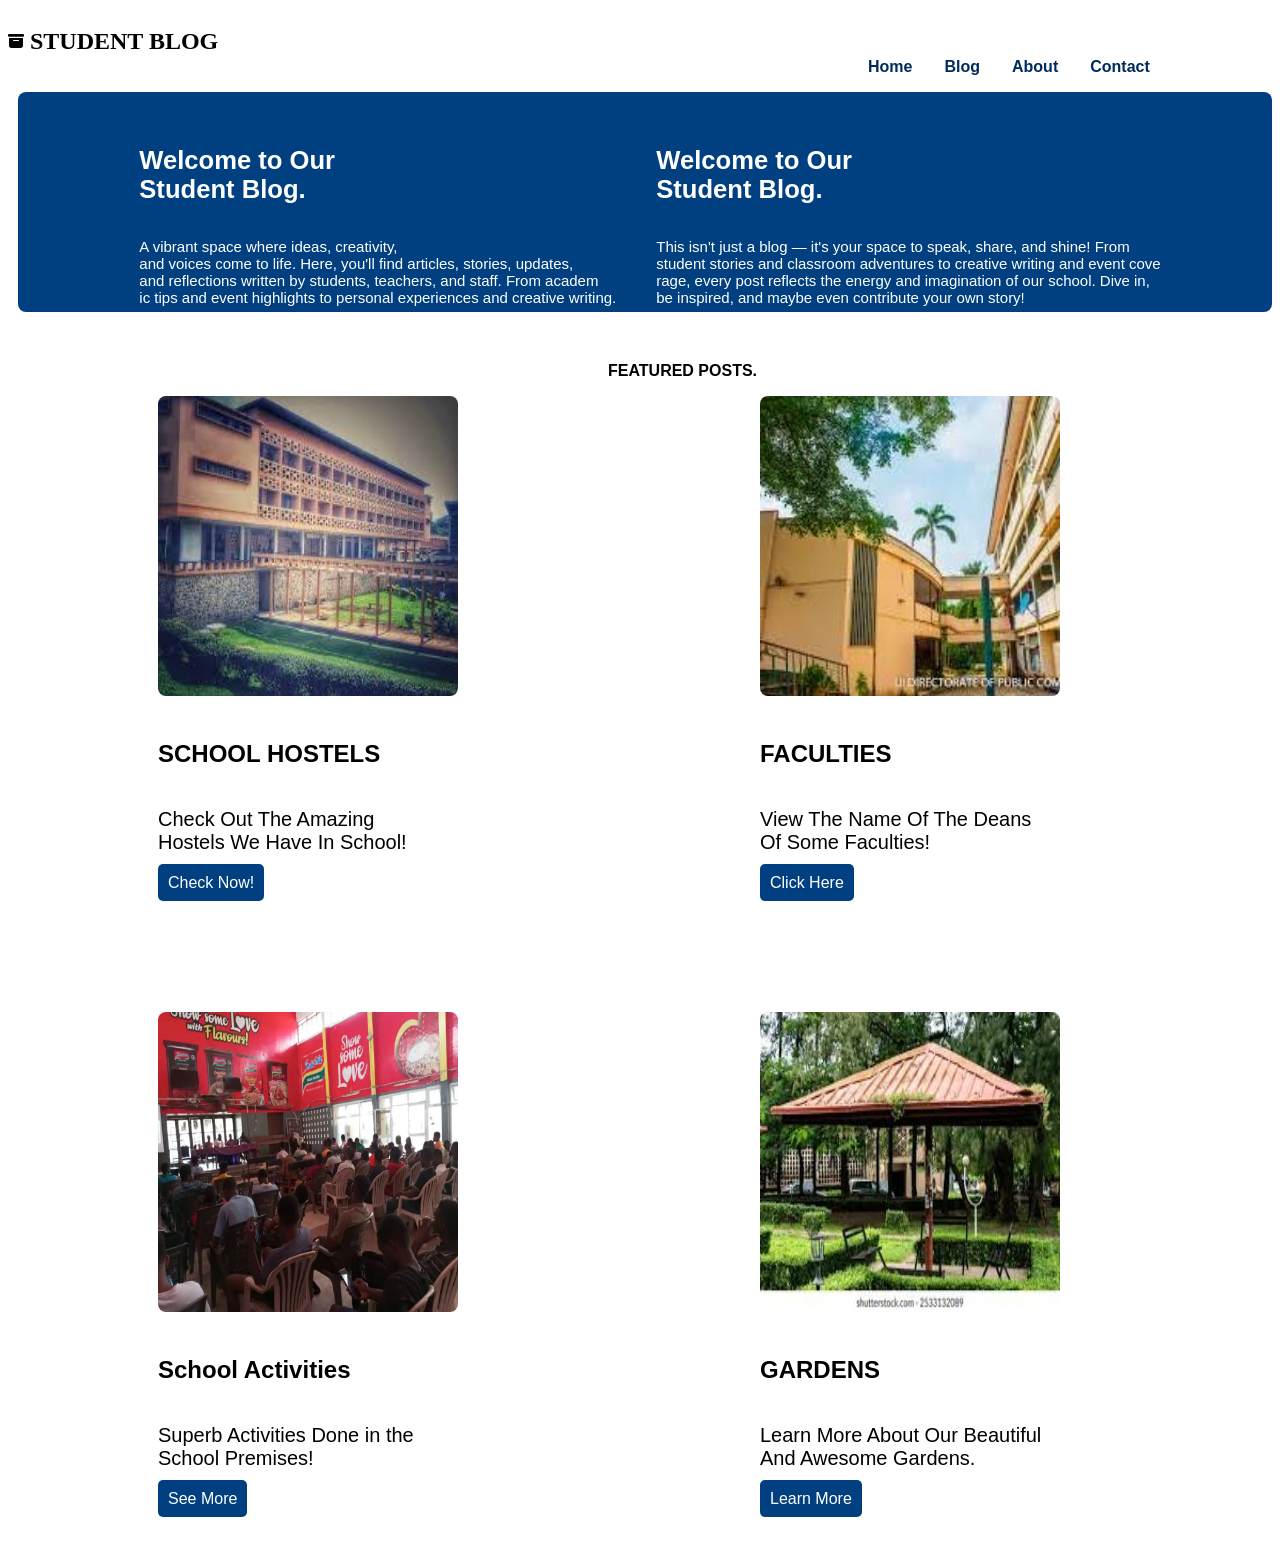
<file: index.html>
<!DOCTYPE html>
<html lang="en">
<head>
    <meta charset="UTF-8">
    <meta name="viewport" content="width=device-width, initial-scale=1.0">
    <link rel="stylesheet" href="style.css">
    <title>BLOG</title>
</head>
<body>
    <div class="container">
      
    <div class="logoo"><h2>
     <svg xmlns="http://www.w3.org/2000/svg" width="16" height="16" fill="currentColor" class="bi bi-archive-fill" viewBox="0 0 16 16">
  <path d="M12.643 15C13.979 15 15 13.845 15 12.5V5H1v7.5C1 13.845 2.021 15 3.357 15zM5.5 7h5a.5.5 0 0 1 0 1h-5a.5.5 0 0 1 0-1M.8 1a.8.8 0 0 0-.8.8V3a.8.8 0 0 0 .8.8h14.4A.8.8 0 0 0 16 3V1.8a.8.8 0 0 0-.8-.8z"/>
</svg>     STUDENT BLOG</h2> </div>

<div class="list">
<ul>
  <li><a href="index.html" class="Home">Home</a></li>
  <li><a href="Blog.html" class="Blog">Blog</a></li>
  <li><a href="About.html" class="About">About</a></li>
  <li><a href="Contact.html" class="Contact">Contact</a></li>
</ul> </div><br> <br> <br>

</div>



<div class="main">

    <div class="main-text">
        <h4>Welcome to Our<br> Student Blog.</h4>
        <p>A vibrant space where ideas, creativity,<br> and voices come to life. Here, you'll find articles, stories, updates, <br>and reflections written by students, teachers, and staff. From academ<br>ic tips and event highlights to personal experiences and creative writing.  </p>
</div>

<div class="main-text2">
        <h4>Welcome to Our <br> Student Blog.</h4>
        <p>This isn't just a blog — it's your space to speak, share, and shine! From <br>student stories and classroom adventures to creative writing and event cove<br>rage, every post reflects the energy and imagination of our school. Dive in, <br>be inspired, and maybe even contribute your own story!</p>
</div>
    </div>


<p id="one">FEATURED POSTS.</p>



    <div class="hero-section">


        <div class="card" style="width: 18rem;">
  <img src="images.jpg" alt="...">
  <div class="card-body">
    <h5 class="card-title">SCHOOL HOSTELS</h5>
    <p class="card-text">Check Out The Amazing Hostels We Have In School!</p>
    <a href="Check Now!.html" >Check Now!</a>
  </div>
</div>



<div class="card" style="width: 18rem;">
  <img src="image.png" alt="...">
  <div class="card-body">
    <h5 class="card-title">FACULTIES</h5>
    <p class="card-text">View The Name Of The Deans Of Some Faculties!</p>
    <a href="Click Here.html" >Click Here</a>
  </div>
</div>


<div class="card" style="width: 18rem;">
  <img src="img-20240217-wa0020.webp" alt="...">
 <div class="card-body">
    <h5 class="card-title">School Activities</h5>
    <p class="card-text">Superb Activities Done in the School Premises!</p>
    <a href="seemore.html" >See More</a>
  </div>
</div>


  <div class="card" style="width: 18rem;">
  <img src="garden.jpg" alt="...">
  <div class="card-body">
    <h5 class="card-title">GARDENS</h5>
    <p class="card-text">Learn More About Our Beautiful And Awesome Gardens.</p>
    <a href="Learn More.html" >Learn More</a>
  </div>
  </div>


</div>
  </div>
 


    </div>
</body>
</html>
</file>
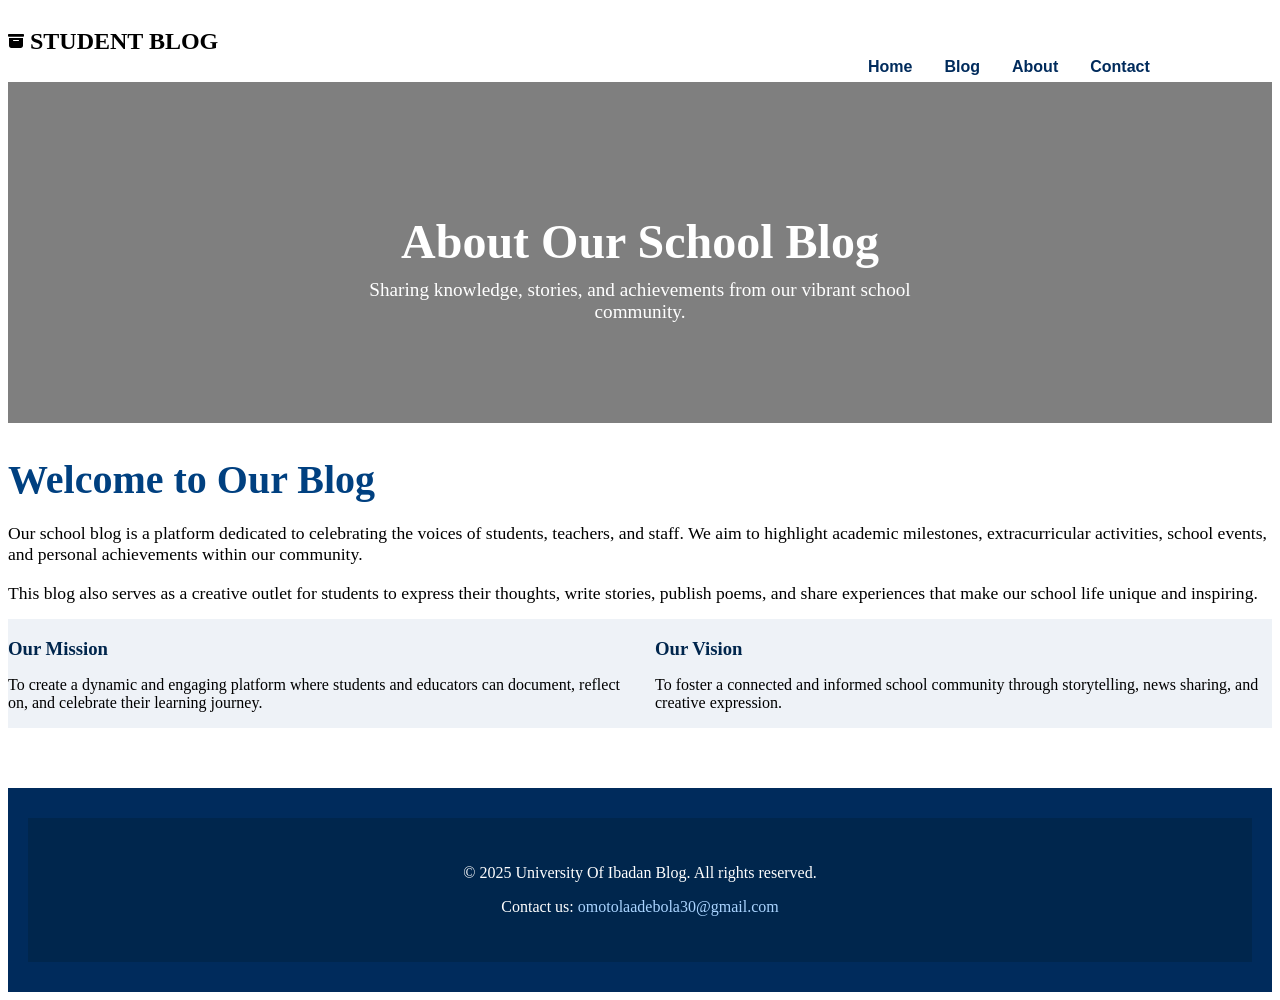
<file: About.html>
<!DOCTYPE html>
<html lang="en">
<head>
    <meta charset="UTF-8">
    <meta name="viewport" content="width=device-width, initial-scale=1.0">
    <link rel="stylesheet" href="style.css">
    <title>Document</title>
</head>
<body>
    <div class="container">
      
    <div class="logoo"><h2>
     <svg xmlns="http://www.w3.org/2000/svg" width="16" height="16" fill="currentColor" class="bi bi-archive-fill" viewBox="0 0 16 16">
  <path d="M12.643 15C13.979 15 15 13.845 15 12.5V5H1v7.5C1 13.845 2.021 15 3.357 15zM5.5 7h5a.5.5 0 0 1 0 1h-5a.5.5 0 0 1 0-1M.8 1a.8.8 0 0 0-.8.8V3a.8.8 0 0 0 .8.8h14.4A.8.8 0 0 0 16 3V1.8a.8.8 0 0 0-.8-.8z"/>
</svg>     STUDENT BLOG</h2> </div>

<div class="list">
<ul>
  <li><a href="index.html" class="Home">Home</a></li>
  <li><a href="Blog.html" class="Blog">Blog</a></li>
  <li><a href="About.html" class="About">About</a></li>
  <li><a href="Contact.html" class="Contact">Contact</a></li>
</ul> </div><br> <br> <br>

</div>


  <header class="hero">
    <div class="hero-content">
      <h1>About Our School Blog</h1>
      <p>Sharing knowledge, stories, and achievements from our vibrant school community.</p>
    </div>
  </header>

  <section class="about-section">
    <div class="container">
      <h2>Welcome to Our Blog</h2>
      <p>
        Our school blog is a platform dedicated to celebrating the voices of students, teachers, and staff. We aim to highlight academic milestones, extracurricular activities, school events, and personal achievements within our community.
      </p>
      <p>
        This blog also serves as a creative outlet for students to express their thoughts, write stories, publish poems, and share experiences that make our school life unique and inspiring.
      </p>
    </div>
  </section>

  <section class="mission-vision">
    <div class="container two-columns">
      <div class="box">
        <h3>Our Mission</h3>
        <p>
          To create a dynamic and engaging platform where students and educators can document, reflect on, and celebrate their learning journey.
        </p>
      </div>
      <div class="box">
        <h3>Our Vision</h3>
        <p>
          To foster a connected and informed school community through storytelling, news sharing, and creative expression.
        </p>
      </div>
    </div>
  </section>

  <footer class="footer">
    <div class="containerss">
      <p>&copy; 2025 University Of Ibadan Blog. All rights reserved.</p>
      <p>Contact us: <a href="omotolaadebola30@gmail.com">omotolaadebola30@gmail.com</a></p>
    </div>
  </footer>

</body>
</html>

</body>
</html>
</file>
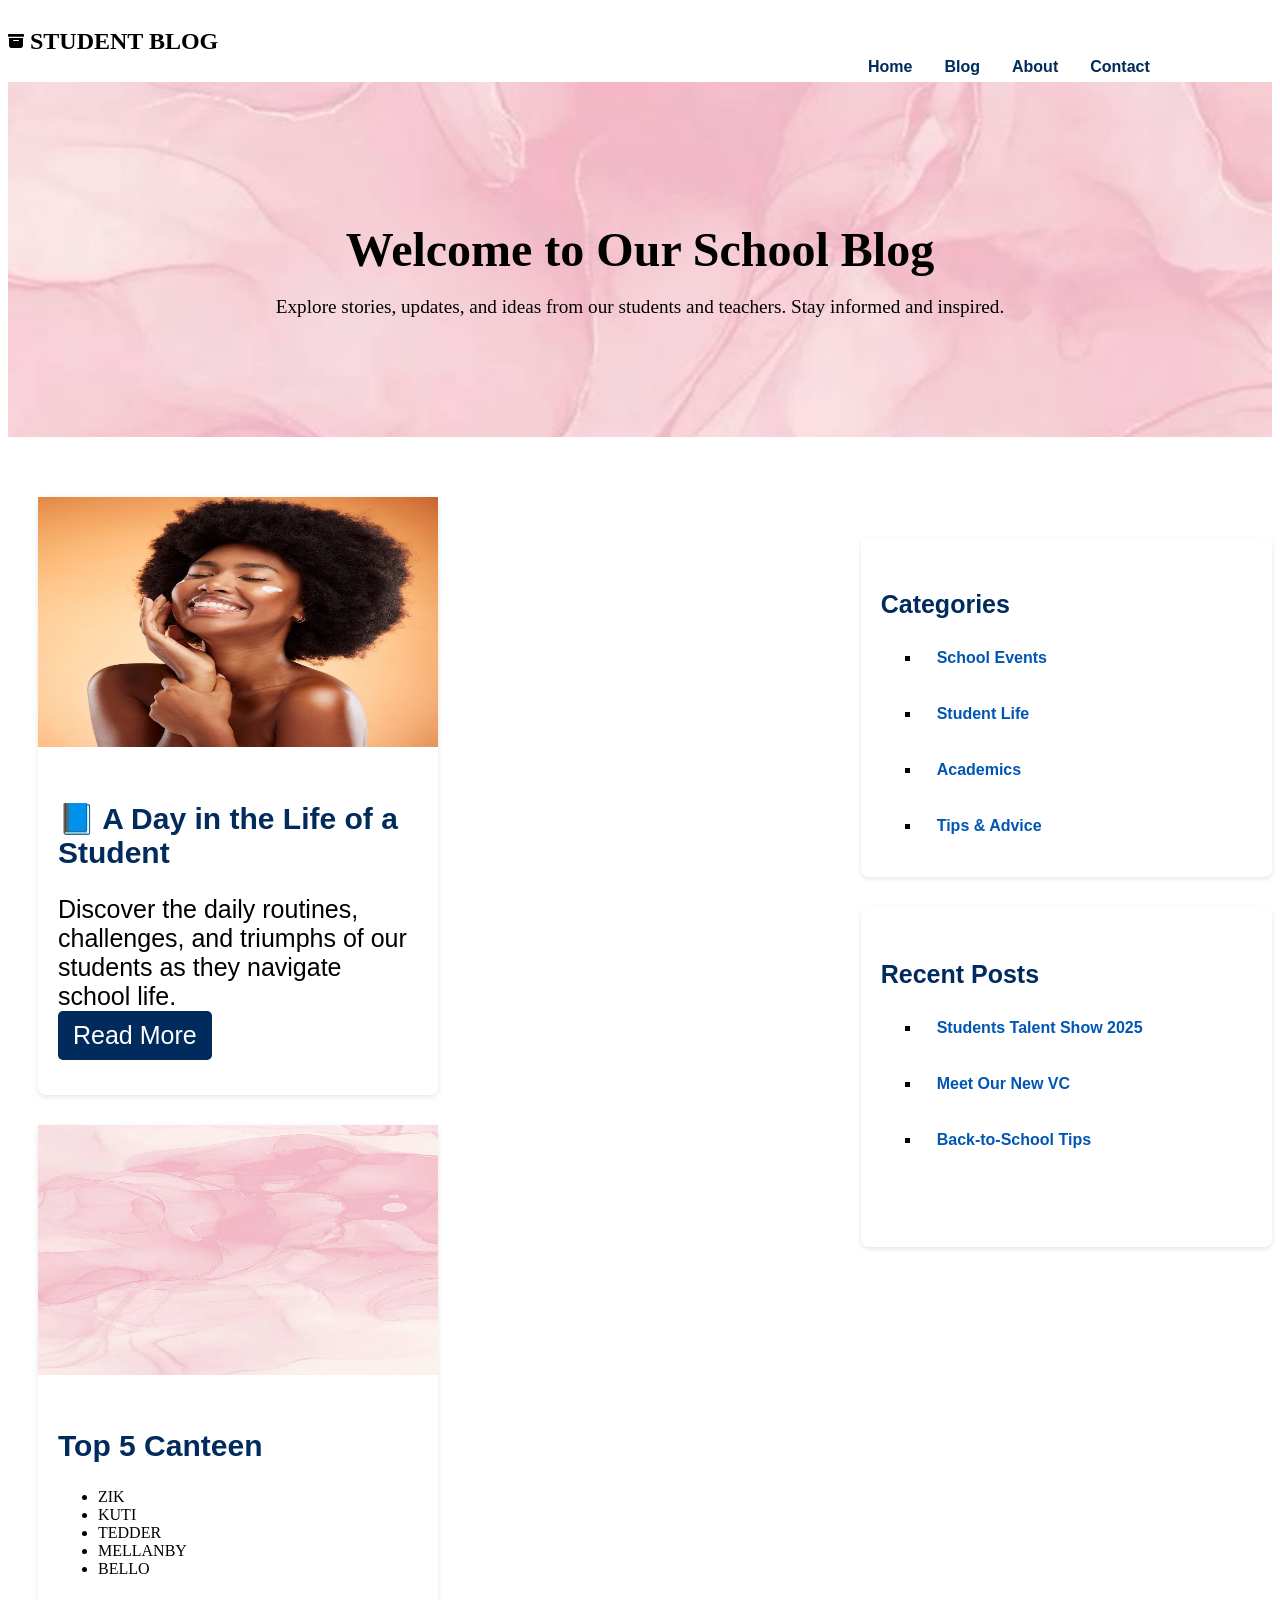
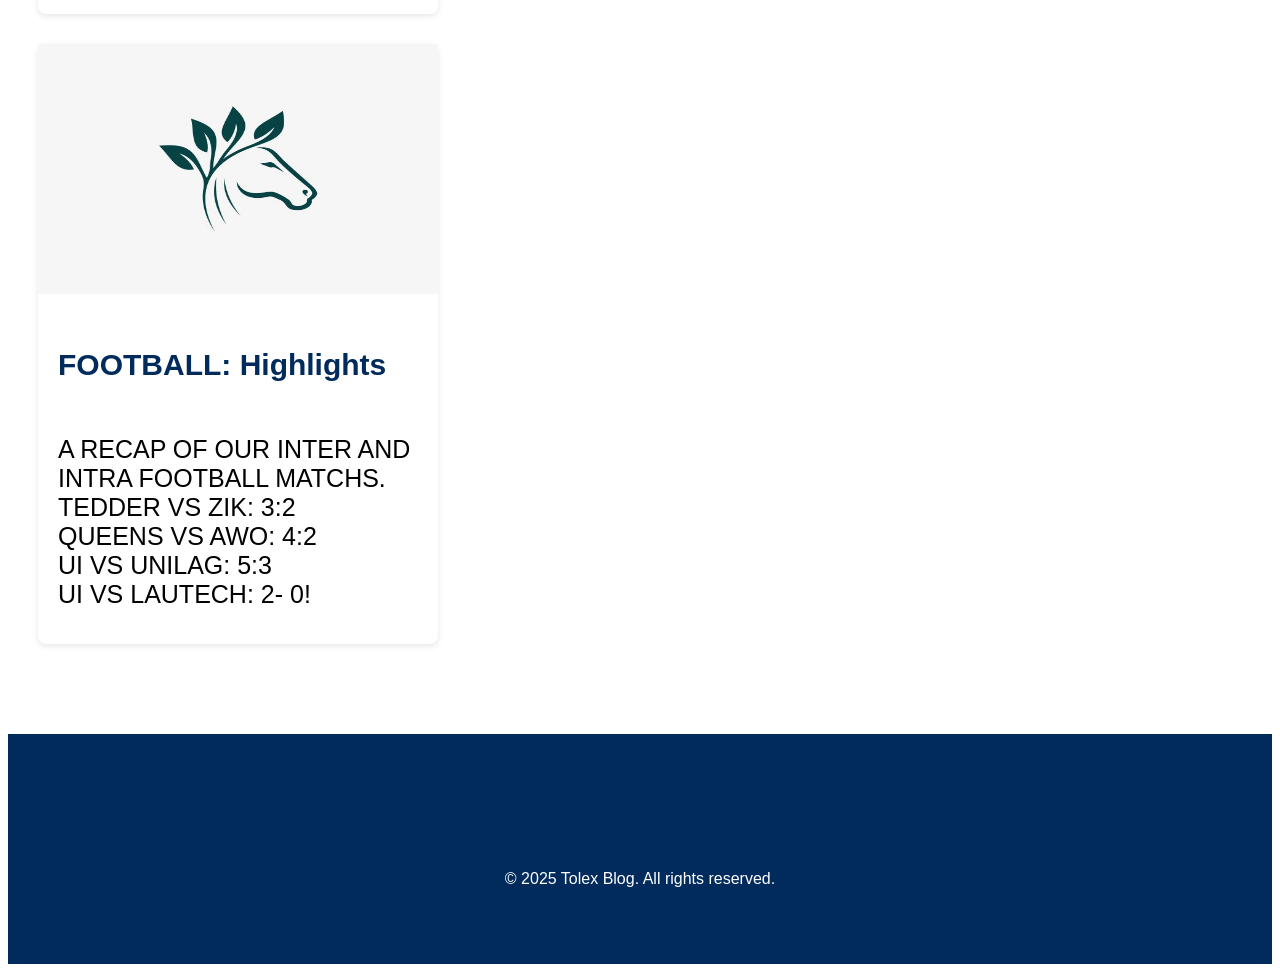
<file: Blog.html>
<!DOCTYPE html>
<html lang="en">
<head>
    <meta charset="UTF-8">
    <meta name="viewport" content="width=device-width, initial-scale=1.0">
    <link rel="stylesheet" href="style.css">
    <title>Document</title>
</head>
<body>
    <div class="container">
      
    <div class="logoo"><h2>
     <svg xmlns="http://www.w3.org/2000/svg" width="16" height="16" fill="currentColor" class="bi bi-archive-fill" viewBox="0 0 16 16">
  <path d="M12.643 15C13.979 15 15 13.845 15 12.5V5H1v7.5C1 13.845 2.021 15 3.357 15zM5.5 7h5a.5.5 0 0 1 0 1h-5a.5.5 0 0 1 0-1M.8 1a.8.8 0 0 0-.8.8V3a.8.8 0 0 0 .8.8h14.4A.8.8 0 0 0 16 3V1.8a.8.8 0 0 0-.8-.8z"/>
</svg>     STUDENT BLOG</h2> </div>

<div class="list">
<ul>
  <li><a href="index.html" class="Home">Home</a></li>
  <li><a href="Blog.html" class="Blog">Blog</a></li>
  <li><a href="About.html" class="About">About</a></li>
  <li><a href="Contact.html" class="Contact">Contact</a></li>
</ul> </div><br> <br> <br>

</div>



  <section class="jumbotron">
    <div class="container jumbotron-content">
      <h2>Welcome to Our School Blog</h2>
      <p>
        Explore stories, updates, and ideas from our students and teachers. Stay informed and inspired.
      </p>
    </div>
  </section>

  
  <section class="main-content container">
    <div class="content">

     
      <div class="blog-card">
        <img src="afro.jpg" alt="Blog image">
        <div class="card-body">
          <h3 class="card-title">📘 A Day in the Life of a Student</h3>
          <p class="card-text">
            Discover the daily routines, challenges, and triumphs of our students as they navigate school life.<br>

          <a href="readmore.html" class="read-more">Read More</a>
        </div>
      </div>

      
      <div class="blog-card">
        <img src="bg.jpg" alt="Blog image">
        <div class="card-body">
          <h3 class="card-title">Top 5 Canteen</h3>
          <p class="card-text">
           <Ul>
            <li>ZIK<BR></li> 
           <li> KUTI<BR></li>
           <li> TEDDER<BR></li>
           <li> MELLANBY<BR></li>
           <li> BELLO<BR></li>
                </Ul>
          </p>
          
        </div>
      </div>

      
      <div class="blog-card">
        <img src="horse.jpg" alt="Blog image">
        <div class="card-body">
          <h3 class="card-title">FOOTBALL: Highlights</h3> <br>
          <p class="card-text">
            A RECAP OF OUR INTER AND INTRA FOOTBALL MATCHS.<br>
            TEDDER VS ZIK: 3:2<br>
            QUEENS VS AWO: 4:2<Br>
            UI VS UNILAG: 5:3<BR>
            UI VS LAUTECH: 2- 0!<BR>

          </p>
          
        </div>
      </div>

    </div>

   
    <aside class="sidebar">
      <div class="sidebar-section">
        <h4>Categories</h4>
        <ul>
          <li><a href="#">School Events</a></li>
          <li><a href="#">Student Life</a></li>
          <li><a href="#">Academics</a></li>
          <li><a href="#">Tips & Advice</a></li>
        </ul>
      </div>

      <div class="sidebar-section">
        <h4>Recent Posts</h4>
        <ul>
          <li><a href="#">Students Talent Show 2025</a></li>
          <li><a href="#">Meet Our New VC</a></li>
          <li><a href="#">Back-to-School Tips</a></li>
        </ul>
      </div>
    </aside>
  </section>

 
  <footer class="footer">
    <div class="container">
      <p>&copy; 2025 Tolex Blog. All rights reserved.</p>
    </div>
  </footer>

</body>
</html>

</body>
</html>
</file>
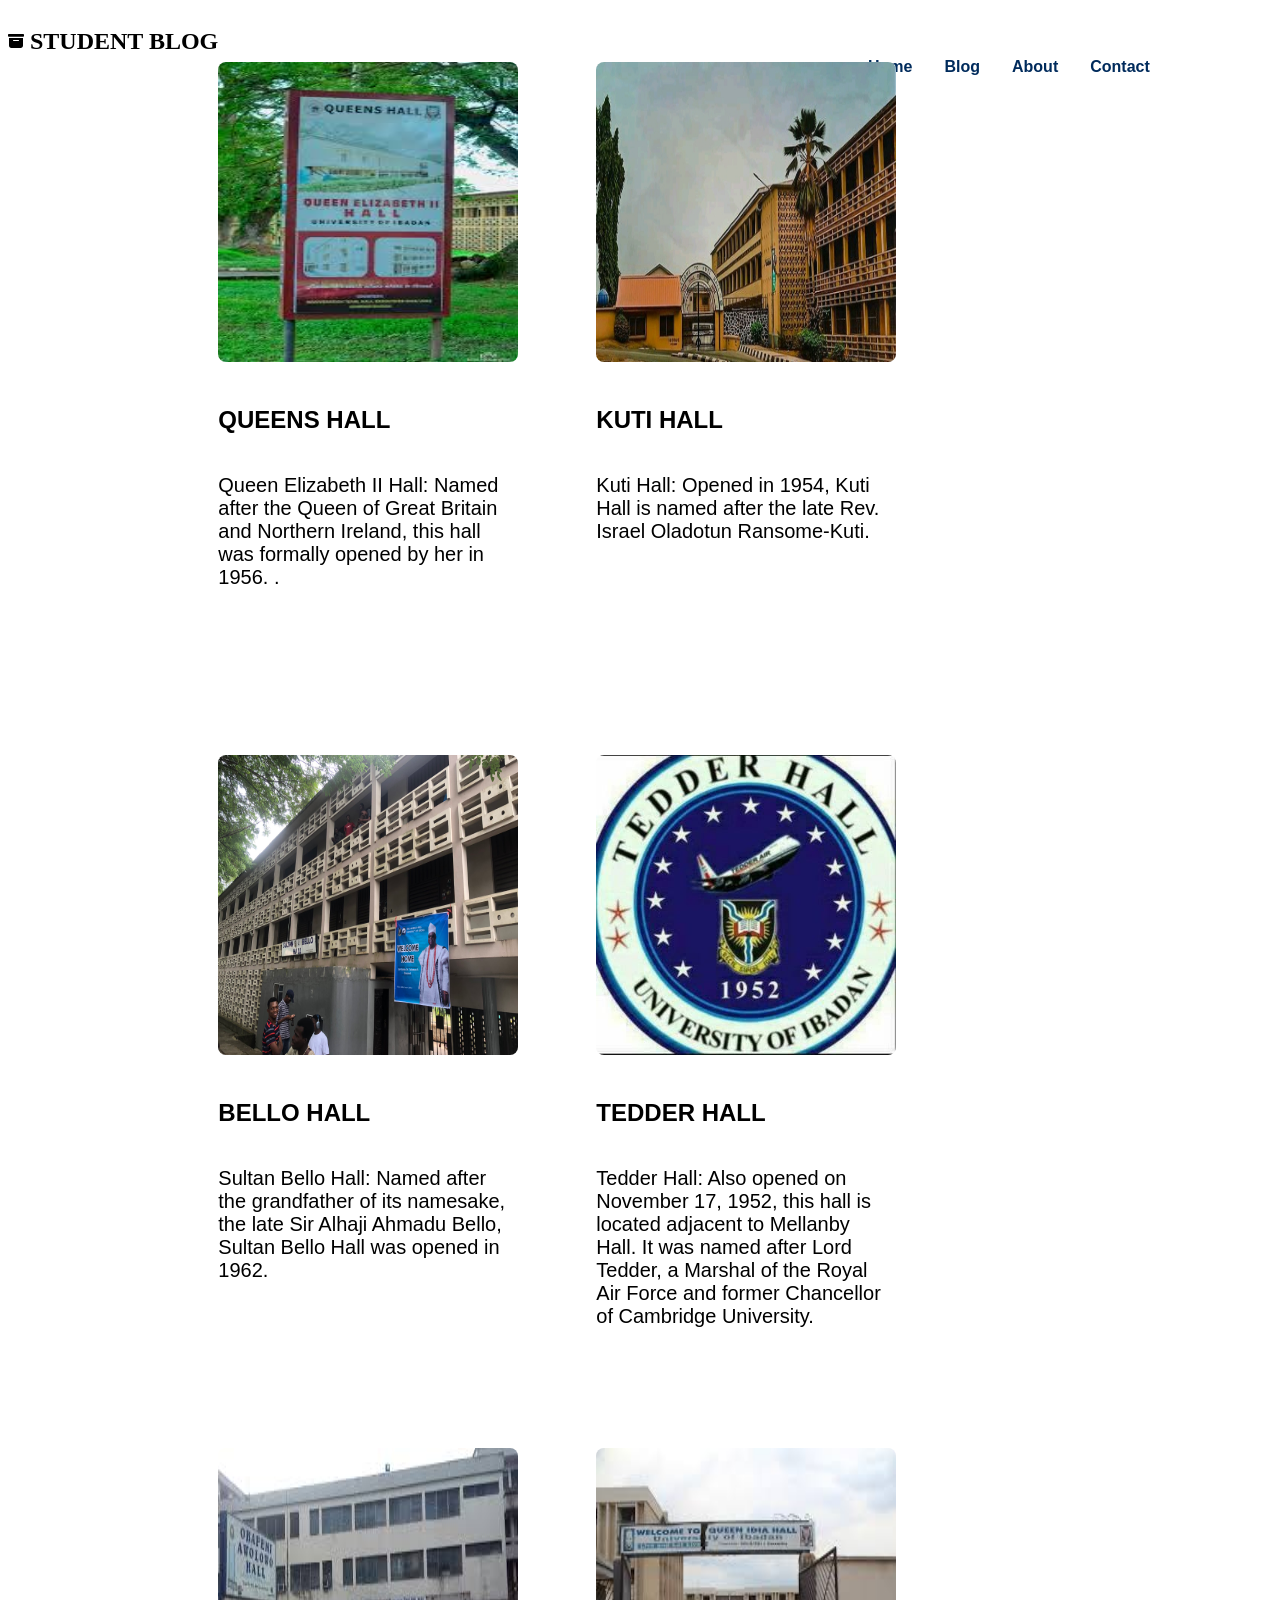
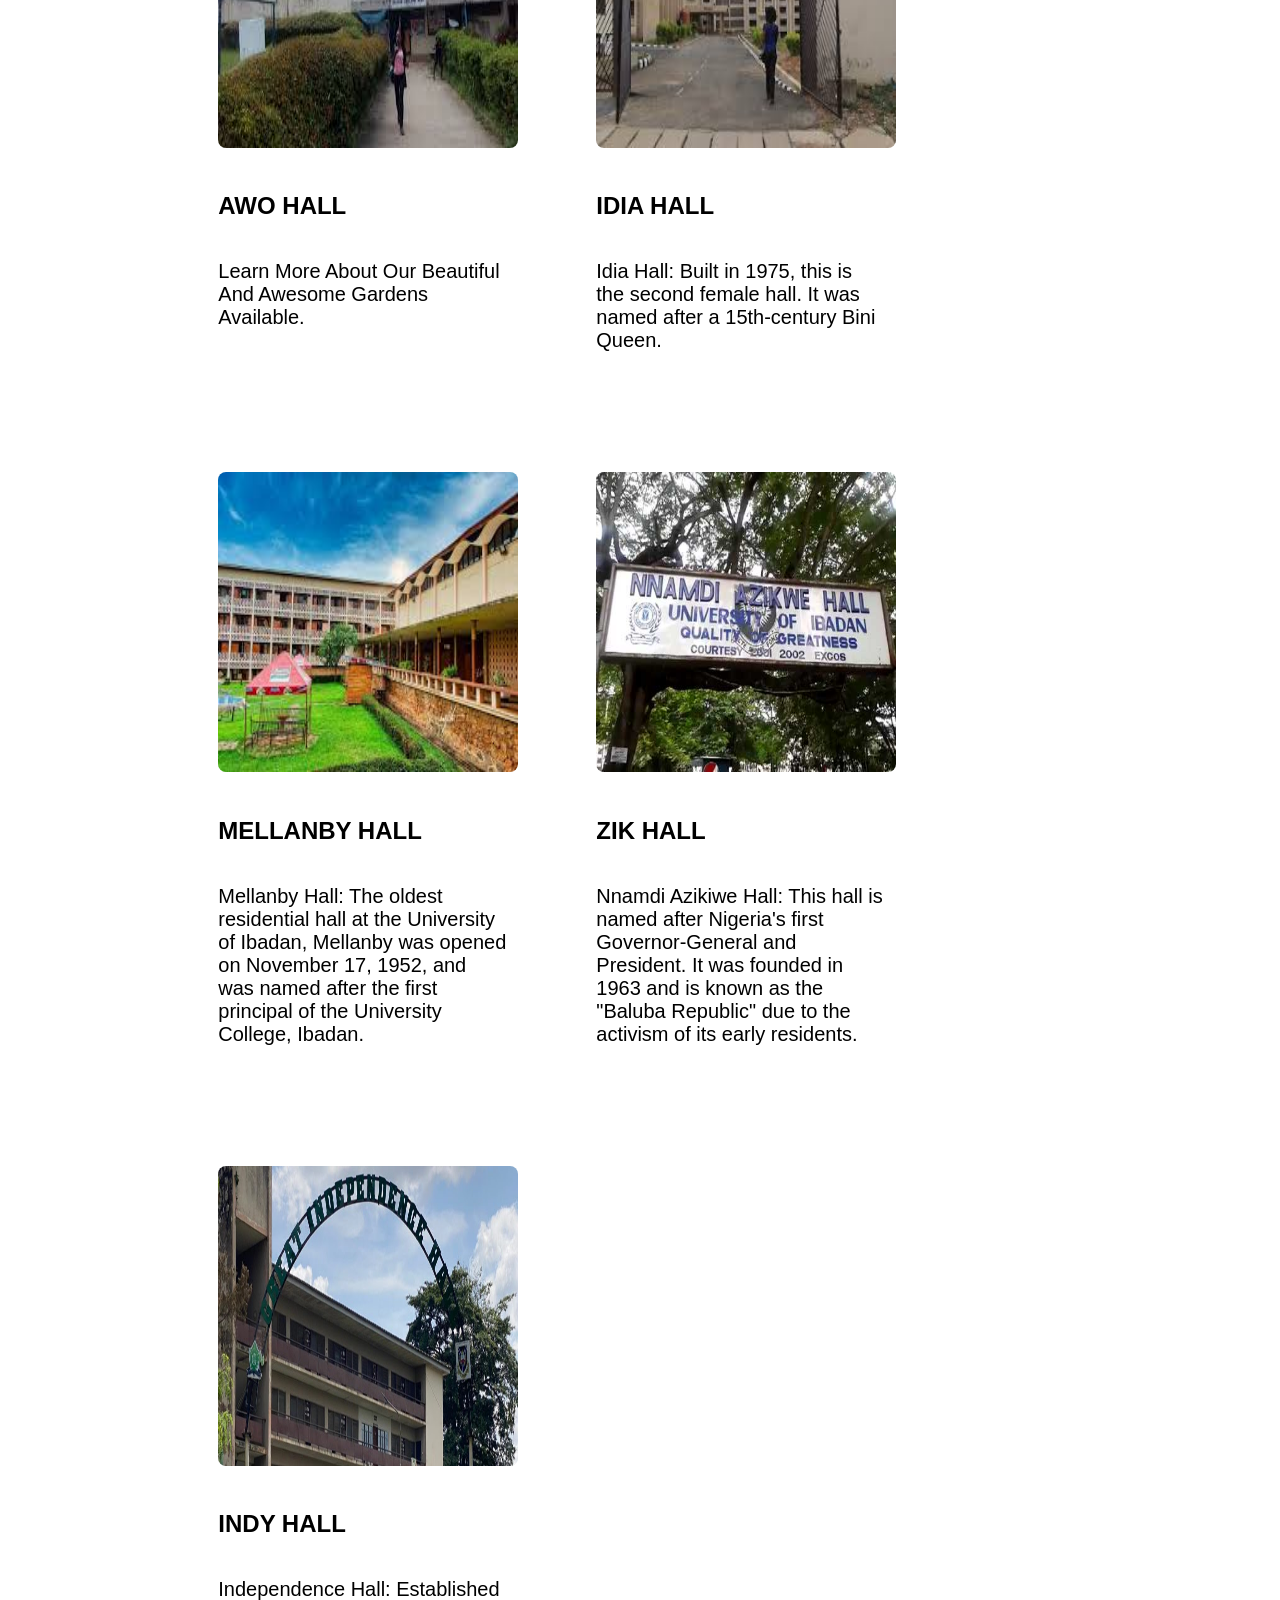
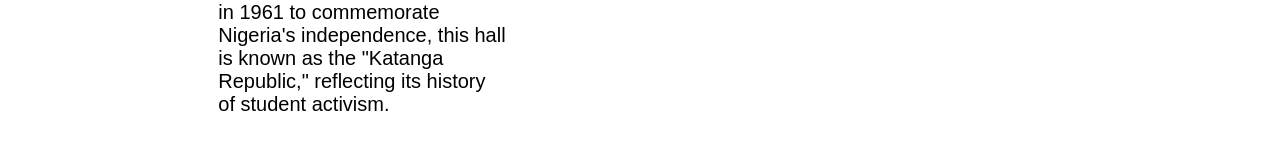
<file: Check Now!.html>
<!DOCTYPE html>
<html lang="en">
<head>
    <meta charset="UTF-8">
    <meta name="viewport" content="width=device-width, initial-scale=1.0">
    <link rel="stylesheet" href="style.css">
    <title>Hostel</title>
</head>
<body>


    <div class="container">
      
    <div class="logoo"><h2>
     <svg xmlns="http://www.w3.org/2000/svg" width="16" height="16" fill="currentColor" class="bi bi-archive-fill" viewBox="0 0 16 16">
  <path d="M12.643 15C13.979 15 15 13.845 15 12.5V5H1v7.5C1 13.845 2.021 15 3.357 15zM5.5 7h5a.5.5 0 0 1 0 1h-5a.5.5 0 0 1 0-1M.8 1a.8.8 0 0 0-.8.8V3a.8.8 0 0 0 .8.8h14.4A.8.8 0 0 0 16 3V1.8a.8.8 0 0 0-.8-.8z"/>
</svg>     STUDENT BLOG</h2> </div>

<div class="list">
<ul>
  <li><a href="index.html" class="Home">Home</a></li>
  <li><a href="Blog.html" class="Blog">Blog</a></li>
  <li><a href="About.html" class="About">About</a></li>
  <li><a href="Contact.html" class="Contact">Contact</a></li>
</ul> </div><br> <br> <br>

</div>

    <div class="hero-section">


        <div class="card" style="width: 18rem;">
  <img src="queens.jpg" alt="...">
  <div class="card-body">
    <h5 class="card-title">QUEENS HALL</h5>
    <p class="card-text">Queen Elizabeth II Hall: Named after the Queen of Great Britain and Northern Ireland, this hall was formally opened by her in 1956.
.</p>
   
  </div>
</div>



<div class="card" style="width: 18rem;">
  <img src="kuti.jpg" alt="...">
  <div class="card-body">
    <h5 class="card-title">KUTI HALL</h5>
    <p class="card-text">Kuti Hall: Opened in 1954, Kuti Hall is named after the late Rev. Israel Oladotun Ransome-Kuti.</p>
    
  </div>
</div>


<div class="card" style="width: 18rem;">
  <img src="bello.jpg" alt="...">
 <div class="card-body">
    <h5 class="card-title">BELLO HALL</h5>
    <p class="card-text">
Sultan Bello Hall: Named after the grandfather of its namesake, the late Sir Alhaji Ahmadu Bello, Sultan Bello Hall was opened in 1962.
</p>
    
  </div>
</div>


  <div class="card" style="width: 18rem;">
  <img src="tedder.jpg" alt="...">
  <div class="card-body">
    <h5 class="card-title">TEDDER HALL</h5>
    <p class="card-text">Tedder Hall: Also opened on November 17, 1952, this hall is located adjacent to Mellanby Hall. It was named after Lord Tedder, a Marshal of the Royal Air Force and former Chancellor of Cambridge University.</p>
   
  </div>
  </div>


  <div class="card" style="width: 18rem;">
  <img src="awo.jpg" alt="...">
  <div class="card-body">
    <h5 class="card-title">AWO HALL</h5>
    <p class="card-text">Learn More About Our Beautiful And Awesome Gardens Available.</p>
   
  </div>
  </div>

  <div class="card" style="width: 18rem;">
  <img src="idia.jpg" alt="...">
  <div class="card-body">
    <h5 class="card-title">IDIA HALL</h5>
    <p class="card-text">
Idia Hall: Built in 1975, this is the second female hall. It was named after a 15th-century Bini Queen.</p>
   
  </div>
  </div>


  <div class="card" style="width: 18rem;">
  <img src="mell.jpg" alt="...">
  <div class="card-body">
    <h5 class="card-title">MELLANBY HALL</h5>
    <p class="card-text">Mellanby Hall: The oldest residential hall at the University of Ibadan, Mellanby was opened on November 17, 1952, and was named after the first principal of the University College, Ibadan.</p>
   
  </div>
  </div>

  <div class="card" style="width: 18rem;">
  <img src="zik.jpg" alt="...">
  <div class="card-body">
    <h5 class="card-title">ZIK HALL</h5>
    <p class="card-text">Nnamdi Azikiwe Hall: This hall is named after Nigeria's first Governor-General and President. It was founded in 1963 and is known as the "Baluba Republic" due to the activism of its early residents.</p>
   
  </div>
  </div>

 <div class="card" style="width: 18rem;">
  <img src="Indy-Entrance.jpg" alt="...">
 <div class="card-body">
    <h5 class="card-title">INDY HALL</h5>
    <p class="card-text">
Independence Hall: Established in 1961 to commemorate Nigeria's independence, this hall is known as the "Katanga Republic," reflecting its history of student activism. 
</p>
    
  </div>
</div>

</div>
</body>
</html>
</file>
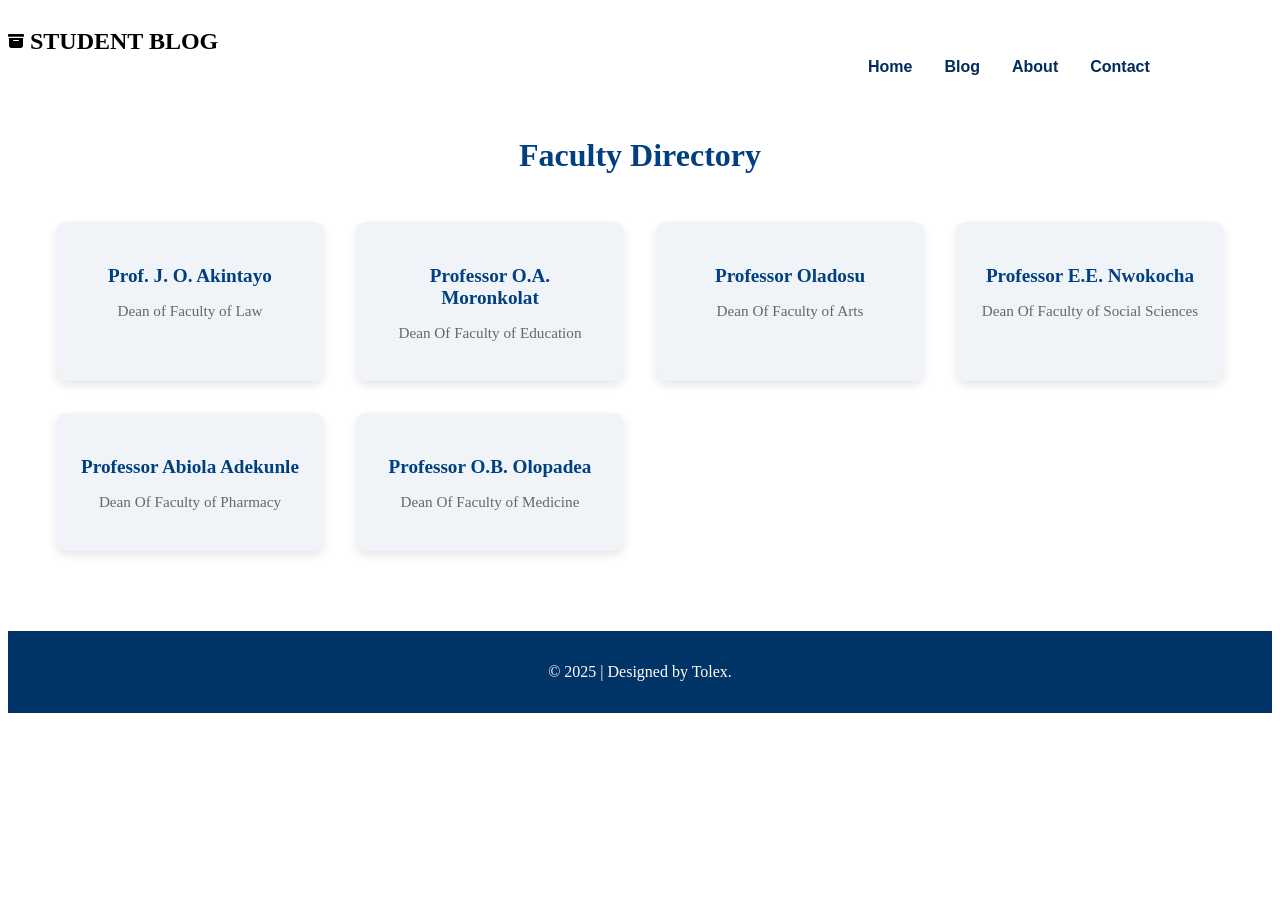
<file: Click Here.html>
<!DOCTYPE html>
<html lang="en">
<head>
  <meta charset="UTF-8">
  <meta name="viewport" content="width=device-width, initial-scale=1">
  <title>School Faculties</title>
  <link rel="stylesheet" href="style.css">
</head>
<body>
  
 <div class="container">
      
    <div class="logoo"><h2>
     <svg xmlns="http://www.w3.org/2000/svg" width="16" height="16" fill="currentColor" class="bi bi-archive-fill" viewBox="0 0 16 16">
  <path d="M12.643 15C13.979 15 15 13.845 15 12.5V5H1v7.5C1 13.845 2.021 15 3.357 15zM5.5 7h5a.5.5 0 0 1 0 1h-5a.5.5 0 0 1 0-1M.8 1a.8.8 0 0 0-.8.8V3a.8.8 0 0 0 .8.8h14.4A.8.8 0 0 0 16 3V1.8a.8.8 0 0 0-.8-.8z"/>
</svg>     STUDENT BLOG</h2> </div>

<div class="list">
<ul>
  <li><a href="index.html" class="Home">Home</a></li>
  <li><a href="Blog.html" class="Blog">Blog</a></li>
  <li><a href="About.html" class="About">About</a></li>
  <li><a href="Contact.html" class="Contact">Contact</a></li>
</ul> </div><br> <br> <br>

</div>
  <main>
    <section class="faculty-section">
      <h2>Faculty Directory</h2>
      <div class="faculty-grid">
        <div class="faculty-card">
         
          <h3> Prof. J. O. Akintayo</h3>
          <p>Dean of Faculty of Law</p>
        </div>
        <div class="faculty-card">
          
          <h3>Professor O.A. Moronkolat</h3>
          <p>Dean Of Faculty of Education </p>
        </div>
        <div class="faculty-card">
          
          <h3>Professor Oladosu</h3>
          <p>Dean Of Faculty of Arts</p>
        </div>
        <div class="faculty-card">
          
          <h3>Professor E.E. Nwokocha</h3>
          <p>Dean Of Faculty of Social Sciences </p>
        </div>
        <div class="faculty-card">
          
          <h3> Professor Abiola Adekunle</h3>
          <p>Dean Of Faculty of Pharmacy </p>
        </div>
        <div class="faculty-card">
          
          <h3>Professor O.B. Olopadea</h3>
          <p>Dean Of Faculty of Medicine</p>
        </div>
      </div>
    </section>
  </main>

  <footer>
    <p>&copy; 2025 | Designed by Tolex.</p>
  </footer>
</body>
</html>
</file>
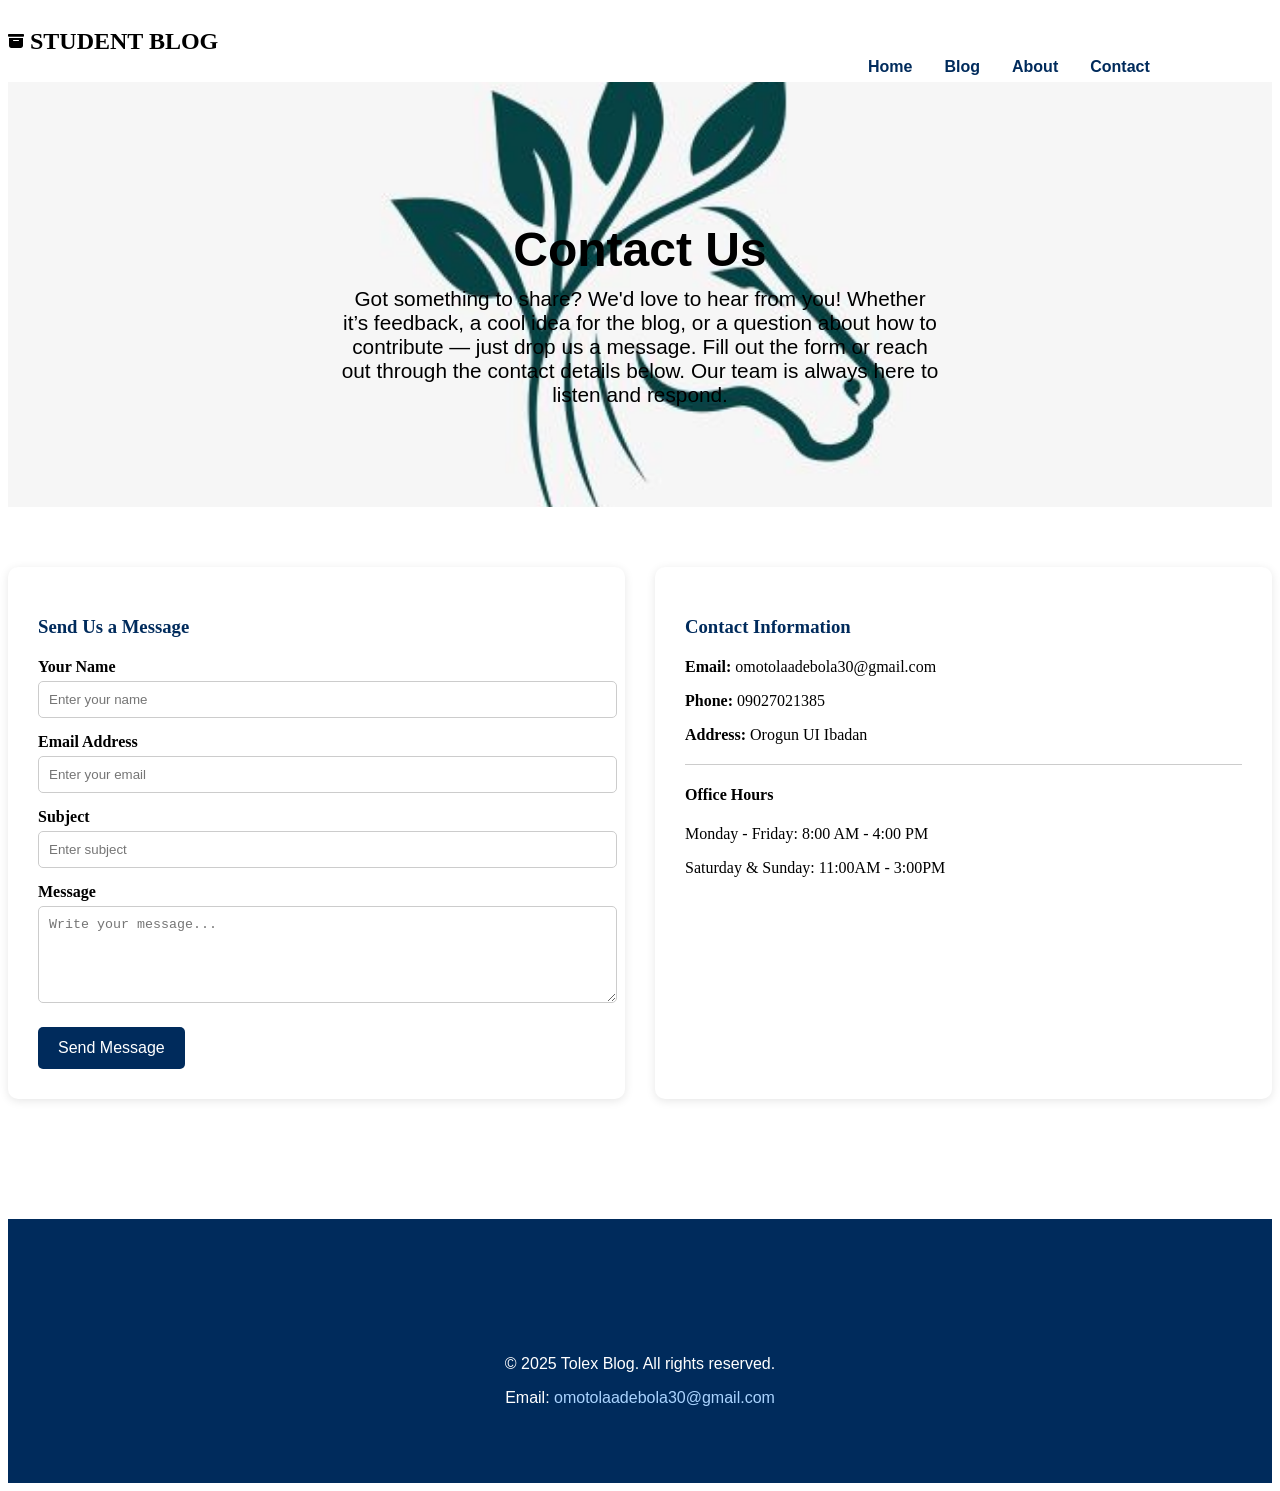
<file: Contact.html>
<!DOCTYPE html>
<html lang="en">
<head>
    <meta charset="UTF-8">
    <meta name="viewport" content="width=device-width, initial-scale=1.0">
    <link rel="stylesheet" href="style.css">
    <title>Contact</title>
</head>
<body>
    <div class="container">
      
    <div class="logoo"><h2>
     <svg xmlns="http://www.w3.org/2000/svg" width="16" height="16" fill="currentColor" class="bi bi-archive-fill" viewBox="0 0 16 16">
  <path d="M12.643 15C13.979 15 15 13.845 15 12.5V5H1v7.5C1 13.845 2.021 15 3.357 15zM5.5 7h5a.5.5 0 0 1 0 1h-5a.5.5 0 0 1 0-1M.8 1a.8.8 0 0 0-.8.8V3a.8.8 0 0 0 .8.8h14.4A.8.8 0 0 0 16 3V1.8a.8.8 0 0 0-.8-.8z"/>
</svg>     STUDENT BLOG</h2> </div>

<div class="list">
<ul>
  <li><a href="index.html" class="Home">Home</a></li>
  <li><a href="Blog.html" class="Blog">Blog</a></li>
  <li><a href="About.html" class="About">About</a></li>
  <li><a href="Contact.html" class="Contact">Contact</a></li>
</ul> </div><br> <br> <br>

</div>


  <header class="jumbotrons">
    <div class="container jumbotron-content">
      <h2>Contact Us</h2>
      <p>Got something to share? We'd love to hear from you! Whether it’s feedback, a cool idea for the blog, or a question about how to contribute — just drop us a message. Fill out the form or reach out through the contact details below. Our team is always here to listen and respond.</p>
    </div>
  </header>

  
  <section class="contact-section container">
    <div class="contact-wrapper">

      
      <div class="contact-form cards">
        <h3>Send Us a Message</h3>
        <form action="#" method="POST">
          <label for="name">Your Name</label>
          <input type="text" id="name" name="name" placeholder="Enter your name" required>

          <label for="email">Email Address</label>
          <input type="email" id="email" name="email" placeholder="Enter your email" required>

          <label for="subject">Subject</label>
          <input type="text" id="subject" name="subject" placeholder="Enter subject" required>

          <label for="message">Message</label>
          <textarea id="message" name="message" rows="5" placeholder="Write your message..." required></textarea>

          <button type="submit">Send Message</button>
        </form>
      </div>

      
      <div class="contact-info cards">
        <h3>Contact Information</h3>
        <p><strong>Email:</strong> omotolaadebola30@gmail.com</p>
        <p><strong>Phone:</strong> 09027021385</p>
        <p><strong>Address:</strong> Orogun UI Ibadan</p>
        <hr />
        <h4>Office Hours</h4>
        <p>Monday - Friday: 8:00 AM - 4:00 PM</p>
        <p>Saturday & Sunday: 11:00AM - 3:00PM</p>
      </div>

    </div>
  </section>

  <footer class="footer">
    <div class="container">
      <p>&copy; 2025 Tolex Blog. All rights reserved.</p>
      <p>Email: <a href="omotolaadebola30@gmail.com">omotolaadebola30@gmail.com</a></p>
    </div>
  </footer>

</body>
</html>
</file>
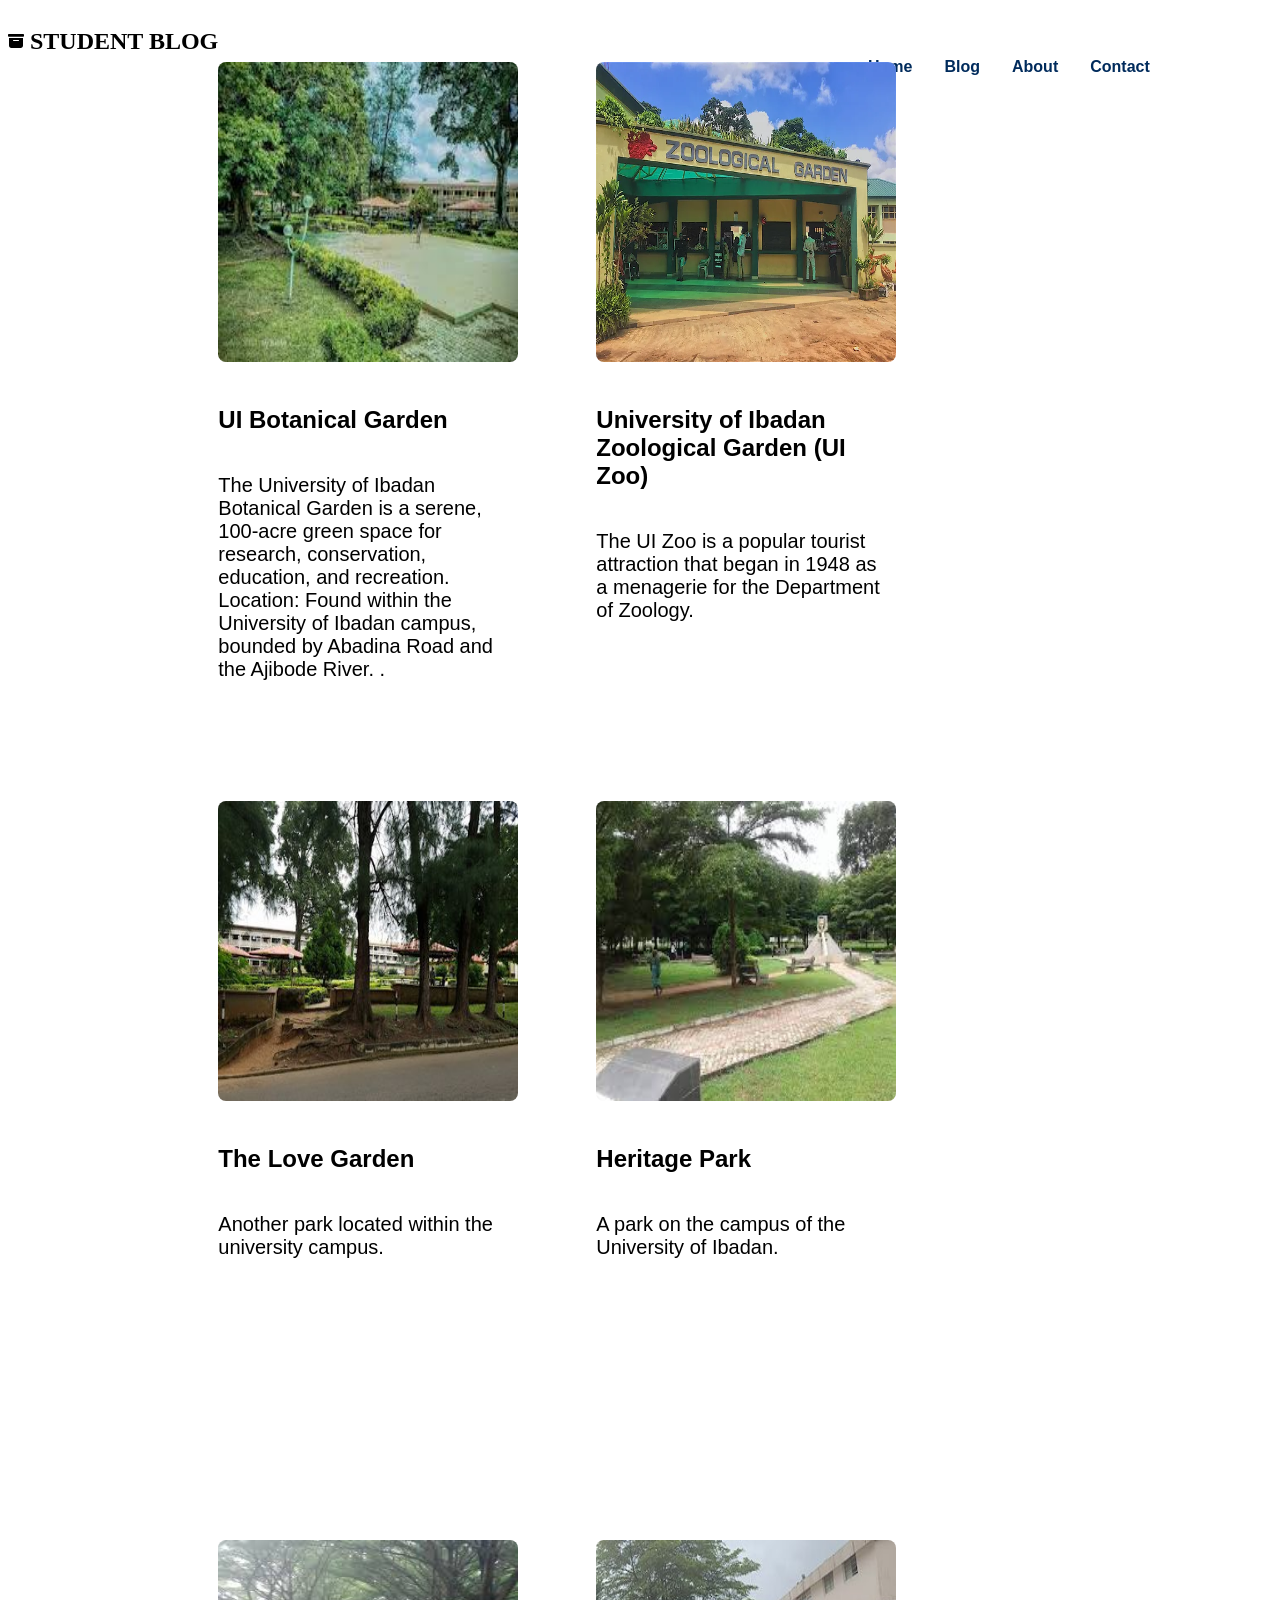
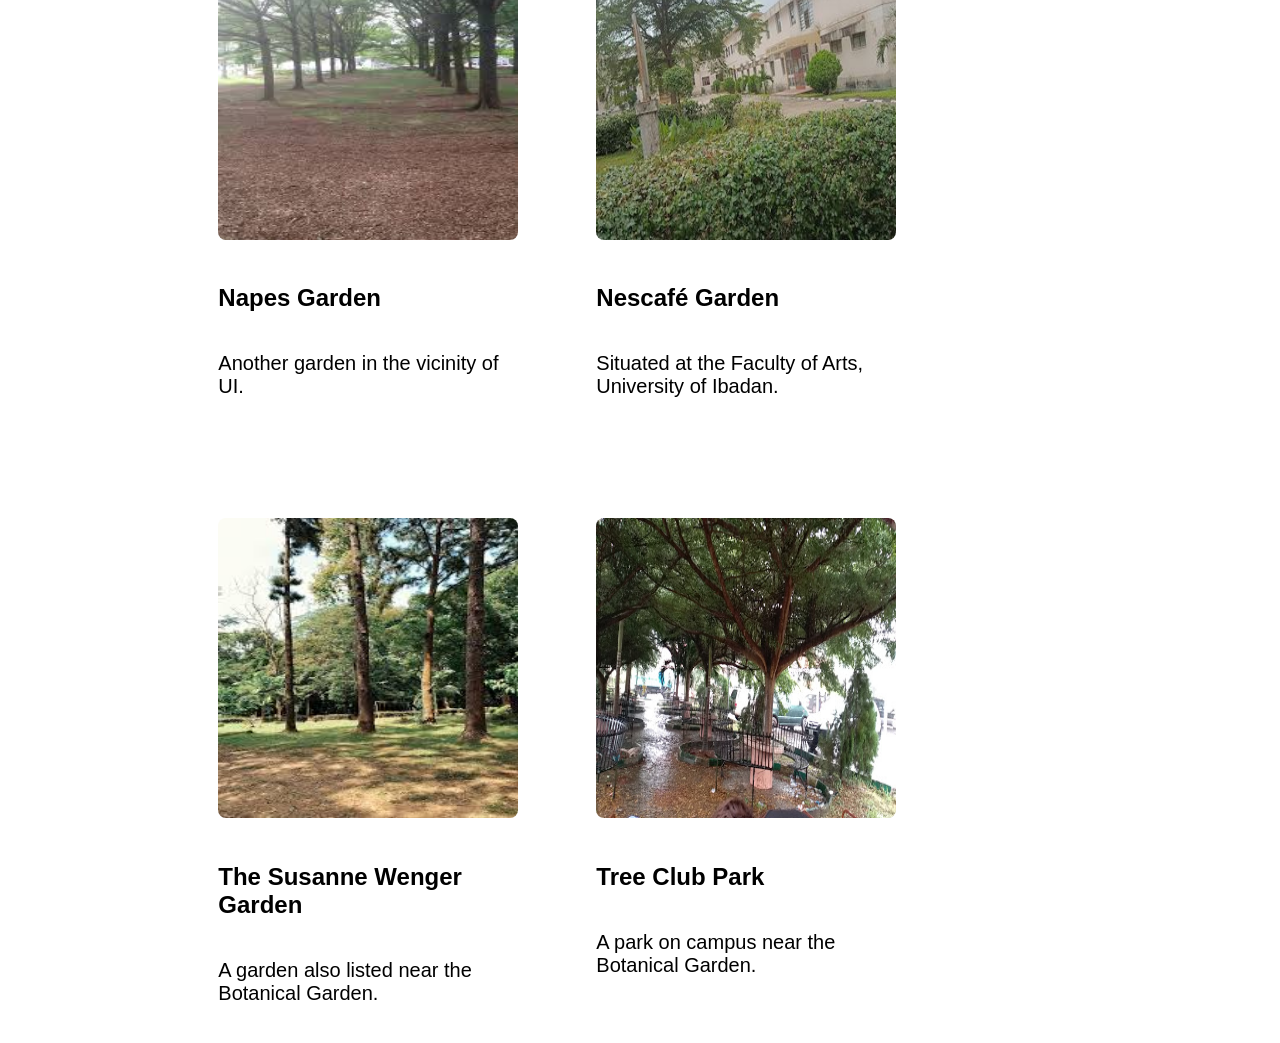
<file: Learn More.html>
<!DOCTYPE html>
<html lang="en">
<head>
    <meta charset="UTF-8">
    <meta name="viewport" content="width=device-width, initial-scale=1.0">
    <link rel="stylesheet" href="style.css">
    <title>Hostel</title>
</head>
<body>


    <div class="container">
      
    <div class="logoo"><h2>
     <svg xmlns="http://www.w3.org/2000/svg" width="16" height="16" fill="currentColor" class="bi bi-archive-fill" viewBox="0 0 16 16">
  <path d="M12.643 15C13.979 15 15 13.845 15 12.5V5H1v7.5C1 13.845 2.021 15 3.357 15zM5.5 7h5a.5.5 0 0 1 0 1h-5a.5.5 0 0 1 0-1M.8 1a.8.8 0 0 0-.8.8V3a.8.8 0 0 0 .8.8h14.4A.8.8 0 0 0 16 3V1.8a.8.8 0 0 0-.8-.8z"/>
</svg>     STUDENT BLOG</h2> </div>

<div class="list">
<ul>
  <li><a href="index.html" class="Home">Home</a></li>
  <li><a href="Blog.html" class="Blog">Blog</a></li>
  <li><a href="About.html" class="About">About</a></li>
  <li><a href="Contact.html" class="Contact">Contact</a></li>
</ul> </div><br> <br> <br>

</div>

    <div class="hero-section">


        <div class="card" style="width: 18rem;">
  <img src="botanical.jpg" alt="...">
  <div class="card-body">
    <h5 class="card-title">UI Botanical Garden</h5>
    <p class="card-text">The University of Ibadan Botanical Garden is a serene, 100-acre green space for research, conservation, education, and recreation.<br>
        Location: Found within the University of Ibadan campus, bounded by Abadina Road and the Ajibode River. 
.</p>
   
  </div>
</div>


<div class="card" style="width: 18rem;">
  <img src="ui-zoo-1.webp" alt="...">
  <div class="card-body">
    <h5 class="card-title">University of Ibadan Zoological Garden (UI Zoo)</h5>
    <p class="card-text">The UI Zoo is a popular tourist attraction that began in 1948 as a menagerie for the Department of Zoology.<br><br>
    </p>
    
  </div>
</div>


<div class="card" style="width: 18rem;">
  <img src="lg.jpg" alt="...">
 <div class="card-body">
    <h5 class="card-title">The Love Garden</h5>
    <p class="card-text">
 Another park located within the university campus.
</p>
    
  </div>
</div>


  <div class="card" style="width: 18rem;">
  <img src="heritage.jpg" alt="...">
  <div class="card-body">
    <h5 class="card-title">Heritage Park</h5>
    <p class="card-text">A park on the campus of the University of Ibadan.</p>
   
  </div>
  </div>


  <div class="card" style="width: 18rem;">
  <img src="napes.jpg" alt="...">
  <div class="card-body">
    <h5 class="card-title">Napes Garden</h5>
    <p class="card-text"> Another garden in the vicinity of UI.</p>
   
  </div>
  </div>

  <div class="card" style="width: 18rem;">
  <img src="nescafe.jpg" alt="...">
  <div class="card-body">
    <h5 class="card-title">Nescafé Garden</h5>
    <p class="card-text">
 Situated at the Faculty of Arts, University of Ibadan.</p>
   
  </div>
  </div>


  <div class="card" style="width: 18rem;">
  <img src="susame.jpg" alt="...">
  <div class="card-body">
    <h5 class="card-title">The Susanne Wenger Garden</h5>
    <p class="card-text"> A garden also listed near the Botanical Garden.</p>
   
  </div>
  </div>

  <div class="card" style="width: 18rem;">
  <img src="tree.jpg" alt="...">
  <div class="card-body">
    <h5 class="card-title">Tree Club Park</h5>
    <p class="card-text"> A park on campus near the Botanical Garden.</p>
   
  </div>
  </div>


</div>
</body>
</html>
</file>
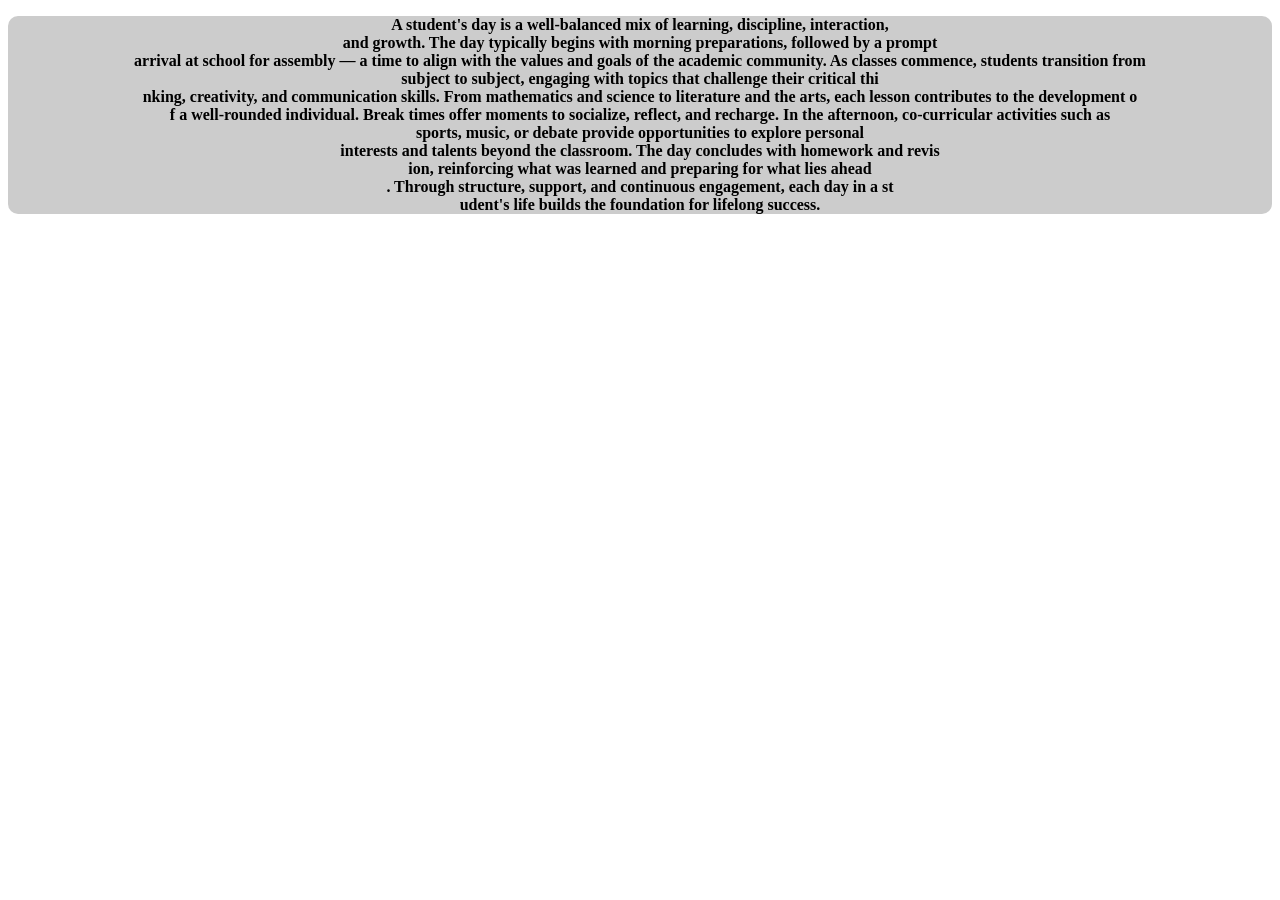
<file: readmore.html>
<!DOCTYPE html>
<html lang="en">
<head>
    <meta charset="UTF-8">
    <meta name="viewport" content="width=device-width, initial-scale=1.0">
    <link rel="stylesheet" href="style.css">
    <title>Student life</title>
</head>
<body>
    <p class="student">A student's day is a well-balanced mix of learning, discipline, interaction,<br> and growth. The day typically begins with morning preparations, followed by a prompt<br> arrival at school for assembly — a time to align with the values and goals of the academic community. As classes commence, students transition from <br>subject to subject, engaging with topics that challenge their critical thi<br>nking, creativity, and communication skills. From mathematics and science to literature and the arts, each lesson contributes to the development o<br>f a well-rounded individual. Break times offer moments to socialize, reflect, and recharge. In the afternoon, co-curricular activities such as<br> sports, music, or debate provide opportunities to explore personal<br> interests and talents beyond the classroom. The day concludes with homework and revis<br>ion, reinforcing what was learned and preparing for what lies ahead<br>. Through structure, support, and continuous engagement, each day in a st<br>udent's life builds the foundation for lifelong success. </p>
</body>
</html>
</file>
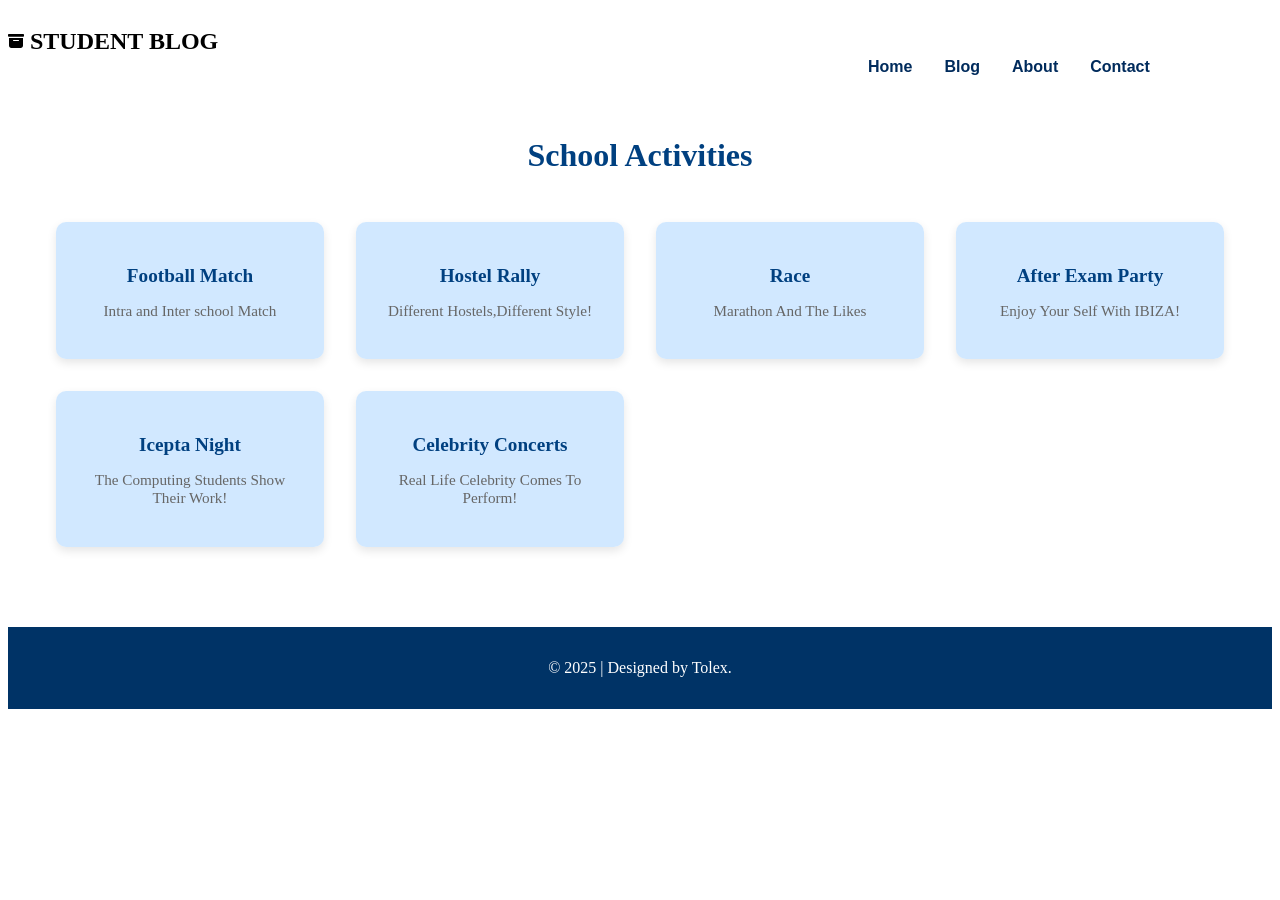
<file: seemore.html>
<!DOCTYPE html>
<html lang="en">
<head>
  <meta charset="UTF-8">
  <meta name="viewport" content="width=device-width, initial-scale=1">
  <title>School Activities</title>
  <link rel="stylesheet" href="style.css">
</head>
<body>
  
 <div class="container">
      
    <div class="logoo"><h2>
     <svg xmlns="http://www.w3.org/2000/svg" width="16" height="16" fill="currentColor" class="bi bi-archive-fill" viewBox="0 0 16 16">
  <path d="M12.643 15C13.979 15 15 13.845 15 12.5V5H1v7.5C1 13.845 2.021 15 3.357 15zM5.5 7h5a.5.5 0 0 1 0 1h-5a.5.5 0 0 1 0-1M.8 1a.8.8 0 0 0-.8.8V3a.8.8 0 0 0 .8.8h14.4A.8.8 0 0 0 16 3V1.8a.8.8 0 0 0-.8-.8z"/>
</svg>     STUDENT BLOG</h2> </div>

<div class="list">
<ul>
  <li><a href="index.html" class="Home">Home</a></li>
  <li><a href="Blog.html" class="Blog">Blog</a></li>
  <li><a href="About.html" class="About">About</a></li>
  <li><a href="Contact.html" class="Contact">Contact</a></li>
</ul> </div><br> <br> <br>

</div>
  <main>
    <section class="School-section">
      <h2>School Activities</h2>
      <div class="School-grid">
        <div class="School-card">
         
          <h3> Football Match</h3>
          <p>Intra and Inter school Match</p>
        </div>

        <div class="School-card">
          
          <h3>Hostel Rally</h3>
          <p>Different Hostels,Different Style!</p>
        </div>

        <div class="School-card">
          
          <h3>Race</h3>
          <p>Marathon And The Likes</p>
        </div>
        <div class="School-card">
          
          <h3>After Exam Party</h3>
          <p>Enjoy Your Self With IBIZA! </p>
        </div>

        <div class="School-card">
          
          <h3> Icepta Night</h3>
          <p>The Computing Students Show Their Work!</p>
        </div>
        <div class="School-card">
          
          <h3>Celebrity Concerts</h3>
          <p>Real Life Celebrity Comes To Perform!</p>
        </div>
      </div>
    </section>
  </main>

  <footer>
    <p>&copy; 2025 | Designed by Tolex.</p>
  </footer>
</body>
</html>
</file>
<file: style.css>
/*home page*/
.container .logoo{
    float: left; 
}
.list{
  float: right;
   margin-top: 20px;
   margin-right: 20px;
}
.list ul {
  list-style-type: none;
  padding: 0;
  width: 400px;
}
.list li {
  float: left;
}

li a {
  display: inline-block;
  color:#002b5c;
  padding: 14px 16px;
  text-decoration: none;
  font-weight:bold;
  font-family:'Gill Sans', 'Gill Sans MT', Calibri, 'Trebuchet MS', sans-serif;

  border-radius: 8px;
}
.main{
    background-color:#004080;
    height: 220px;
    margin-top: 30px;
    border-radius: 8px;
    margin-bottom: 50px;
    margin-left: 10px;
    display: flex;
    justify-content: center;
    gap:30px;
}

.main-text h4{
  margin-left: 10px;
    color: white;
    font-family:'Gill Sans', 'Gill Sans MT', Calibri, 'Trebuchet MS', sans-serif;
    font-weight: bolder;
    font-size: 1.6em;
    padding-top: 20px;
    
}

.main-text p{
  margin-left: 10px;
    color: white;
    font-family:'Gill Sans', 'Gill Sans MT', Calibri, 'Trebuchet MS', sans-serif;
    font-weight: lighter;
    font-size: 15px;    
}
.main-text2 h4{
  margin-left: 10px;
    color: white;
    font-family:'Gill Sans', 'Gill Sans MT', Calibri, 'Trebuchet MS', sans-serif;
    font-weight: bolder;
    font-size: 1.6em;
    padding-top: 20px;

}

.main-text2 p{
  margin-left: 10px;
    color: white;
    font-family:'Gill Sans', 'Gill Sans MT', Calibri, 'Trebuchet MS', sans-serif;
    font-weight: lighter;
    font-size: 15px;    
}
 .hero-section{
 display: grid;
 gap: 90px;
  grid-template-columns: 1fr 1fr;
 grid-template-rows: 1fr 1fr ;
  margin-left: 150px;
 }
  .hero-section .card-title{
    font-size: 1.5em;
    font-family:'Segoe UI', Tahoma, Geneva, Verdana, sans-serif;
  }
.hero-section .card-body{
    margin-bottom: 30px;
 }
.hero-section .card-text  {
  font-size: 20px;
    font-family: sans-serif;
 }
.hero-section img{
  border: none;
  border-radius: 8px;
  height:300px;
  width: 300px;
         }
 .hero-section a{
    background-color:#004080;
    padding: 10px;
    border-radius: 5px;
    color:white;
    text-decoration: none;
    font-size: 1em;
    cursor: pointer;
    font-family: sans-serif;
        }
a:hover{
 color:cornflowerblue;
  }
 #one{
  font-weight: bolder;
 font-family:'Segoe UI', Tahoma, Geneva, Verdana, sans-serif;
margin-left: 600px;
}   


/* about page */
.hero {
  background: linear-gradient(rgba(0, 0, 0, 0.5), rgba(0, 0, 0, 0.5)),
   url('https://images.unsplash.com/photo-1588072432836-e10032774350')
  no-repeat center center/cover;
  color: #fff;
  padding: 100px 20px;
  text-align: center;
   margin-top: 20px;
}

.hero-content h1 {
  font-size: 3rem;
  margin-bottom: 10px;
}

.hero-content p {
  font-size: 1.2rem;
  max-width: 600px;
  margin: auto;
}

.about-section {
  background-color: #ffffff;
}

.about-section h2 {
  font-size: 2.5rem;
  margin-bottom: 20px;
  color: #004080;
}

.about-section p {
  font-size: 1.1rem;
  margin-bottom: 15px;
}

.mission-vision {
  background-color: #eef2f7;
}

.two-columns {
  display: flex;
  flex-wrap: wrap;
  gap: 30px;
}

.box {
  flex: 1;
  min-width: 280px;
}

.box h3 {
  color: #00264d;
  margin-bottom: 10px;
}

.box p {
  font-size: 1rem;
}


.footer .containerss {
  background-color: #00264d;
  color: #fff;
  text-align: center;
  padding: 30px 20px;
}

.footer .containerss a {
  color: #aad4ff;
  text-decoration: none;
}



/*blog page*/
a {
  text-decoration: none;
  color: #0056b3;
}
.jumbotron {
  background: url('bg.jpg') no-repeat center center/cover;
  padding: 100px 20px;
  text-align: center;
  margin-top: 20px;
}
.jumbotron h2 {
  font-size: 3rem;
  margin-bottom: 10px;
}
.jumbotron p {
  font-size: 1.2rem;
}

.main-content {
  display: flex;
  margin: 60px auto;
  gap: 30px;
}
.content {
  flex: 2;
}
.blog-card {
  margin-left: 30px;
  align-items: center;
  background: #fff;
  width: 400px;
  margin-bottom: 30px;
  border-radius: 8px;
  box-shadow: 0 2px 6px rgba(0, 0, 0, 0.1);
}
.blog-card img {
  width: 400px;
  height: 250px;
}
.content .card-body {
  padding: 20px;
}
.content .card-title {
  font-size: 30px;
  font-family: 'Lucida Sans', 'Lucida Sans Regular', 'Lucida Grande', 'Lucida Sans Unicode', Geneva, Verdana, sans-serif;
  margin-bottom: 10px;
  color: #002b5c;
}
.content .card-text {
  font-family: 'Lucida Sans', 'Lucida Sans Regular', 'Lucida Grande', 'Lucida Sans Unicode', Geneva, Verdana, sans-serif;
  font-size: 25px;
  margin-bottom: 15px;
}
.read-more {
  display: inline-block;
  background-color: #002b5c;
  color: #fff;
  padding: 10px 15px;
  border-radius: 5px;
  transition: 0.3s;
}
.read-more:hover {
  background-color: #004080;
}


.sidebar {
  flex: 1;
  margin-top: 40px;
}
.sidebar-section {
  background-color: #fff;
  padding: 20px;
  margin-bottom: 30px;
  border-radius: 8px;
  box-shadow: 0 2px 5px rgba(0,0,0,0.1);
  height:300px;
}
.sidebar-section h4 {
  color: #002b5c;
  margin-bottom: 15px;
  font-family: 'Lucida Sans', 'Lucida Sans Regular', 'Lucida Grande', 'Lucida Sans Unicode', Geneva, Verdana, sans-serif;
  font-size: 25px;
}
.sidebar-section ul {
  list-style: none;
}
.sidebar-section li {
  list-style-type:square;
  margin-bottom: 10px;
}
.sidebar-section a {
  color: #0056b3;
}
.sidebar-section a:hover {
  text-decoration: underline;
}


.footer .container {
  background-color: #002b5c;
  font-family: 'Lucida Sans', 'Lucida Sans Regular', 'Lucida Grande', 'Lucida Sans Unicode', Geneva, Verdana, sans-serif;
  color: #fff;
  text-align: center;
  padding: 30px 20px;
  margin-top: 60px;
}


/* contact page*/

.jumbotrons {
  background: url('horse.jpg') no-repeat center center/cover;
  text-align: center;
  font-family:'Gill Sans', 'Gill Sans MT', Calibri, 'Trebuchet MS', sans-serif;
  padding: 100px 20px;
   margin-top: 20px;
}
.jumbotrons h2 {
  font-size: 3rem;
  margin-bottom: 10px;
}
.jumbotrons p {
  font-size: 1.3rem;
  max-width: 600px;
  margin: 0 auto;
}

.contact-section {
  padding: 60px 0;
}
.contact-wrapper {
  display: flex;
  flex-wrap: wrap;
  gap: 30px;
}
.cards{
  background-color: #fff;
  border-radius: 10px;
  box-shadow: 0 2px 10px rgba(0,0,0,0.1);
  padding: 30px;
  flex: 1;
  min-width: 300px;
}

.contact-form h3 {
  color: #002b5c;
  margin-bottom: 20px;
}
.contact-form form label {
  display: block;
  margin-top: 15px;
  font-weight: bold;
}
.contact-form input,
.contact-form textarea {
  width: 100%;
  padding: 10px;
  margin-top: 5px;
  border: 1px solid #ccc;
  border-radius: 5px;
}
.contact-form button {
  margin-top: 20px;
  background-color: #002b5c;
  color: #fff;
  padding: 12px 20px;
  border: none;
  border-radius: 5px;
  font-size: 1rem;
  cursor: pointer;
}
.contact-form button:hover {
  background-color: #004080;
}


.contact-info h3 {
  color: #002b5c;
  margin-bottom: 20px;
}
.contact-info p {
  margin-bottom: 10px;
}
.contact-info hr {
  margin: 20px 0;
  border: 0;
  height: 1px;
  background: #ccc;
}

.footer {
  background-color: #002b5c;
  color: #fff;
  text-align: center;
  padding: 30px 20px;
  margin-top: 60px;
}
.footer a {
  color: #aad4ff;
}

.student{
  background-color:#ccc;
  text-align: center;
  border-radius: 10px;
  font-weight: bold;
  font-size: 1em;
}


/* Facultypage */

.faculty-section {
  padding: 3em 2em;
  background-color: #fff;
  text-align: center;
}

.faculty-section h2 {
  font-size: 2em;
  margin-bottom: 1.5em;
  color: #004080;
}

.faculty-grid {
  display: grid;
  grid-template-columns: repeat(auto-fit, minmax(220px, 1fr));
  gap: 2em;
  padding: 0 1em;
}

.faculty-card {
  background: #f0f4f8;
  border-radius: 10px;
  padding: 1.5em;
  box-shadow: 0 4px 10px rgba(0,0,0,0.1);
  transition: transform 0.3s ease;
}

.faculty-card:hover {
  transform: translateY(-5px);
}

.faculty-card img {
  border-radius: 50%;
  width: 120px;
  height: 120px;
  object-fit: cover;
  margin-bottom: 1em;
}

.faculty-card h3 {
  margin-bottom: 0.5em;
  font-size: 1.2em;
  color: #004080;}


  .faculty-card p {
  color: #666;
  font-size: 0.95em;
}

footer {
  background-color: #003366;
  color: white;
  text-align: center;
  padding: 1em 0;
  margin-top: 2em;
}



/* school activities page*/

.School-section {
  padding: 3em 2em;
  background-color: #fff;
  text-align: center;
}

.School-section h2 {
  font-size: 2em;
  margin-bottom: 1.5em;
  color: #004080;
}

.School-grid {
  display: grid;
  grid-template-columns: repeat(auto-fit, minmax(220px, 1fr));
  gap: 2em;
  padding: 0 1em;
}

.School-card {
  background:#aad5ff89;
  border-radius: 10px;
  padding: 1.5em;
  box-shadow: 0 4px 10px rgba(0,0,0,0.1);
  transition: transform 0.3s ease;
}

.School-card:hover {
  transform: translateY(-5px);
}

.School-card h3 {
  margin-bottom: 0.5em;
  font-size: 1.2em;
  color: #004080;}


  .School-card p {
  color: #666;
  font-size: 0.95em;
}

footer {
  background-color: #003366;
  color: white;
  text-align: center;
  padding: 1em 0;
  margin-top: 2em;
}



  @media (max-width: 768px) {
  .container {
    flex-direction: column;
    align-items: flex-start;
  }

  .list {
    justify-content: flex-start;
  }

  ul {
    flex-direction: column;
    align-items: flex-start;
    width: 100%;
  }

  .main{
    height: 520px;
    width: 400px;
    padding-left: 30px;
    margin-left: 150px;
  }
  .main-text, .main-text2 {
    text-align: center;
    margin-left: 0;
  }
  #one{
    margin-left: 100px;
  }
  .card{
    position: relative;
    top: 50px;
  }
  .main-text h4, .main-text2 h4,
  .main-text p, .main-text2 p {
    margin-left: 0;
    padding: 0 10px;
  }
  .hero-section{
 display: grid;
 gap: 90px;
  grid-template-columns: 1fr 1fr;
 grid-template-rows: 1fr 1fr ;
  margin-left: 150px;
 }
  .hero-content h1 {
    font-size: 2rem;
  }

  .hero-content p {
    font-size: 1rem;
  }
  .list{
    margin-left: 50px;
  }

  .contact-form button {
    width: 100%;
  }

  .sidebar {
    margin-top: 20px;
  }

  .footer, .footer .container, .footer .containerss {
    padding: 20px;
    font-size: 0.9rem;
  }
}
</file>
